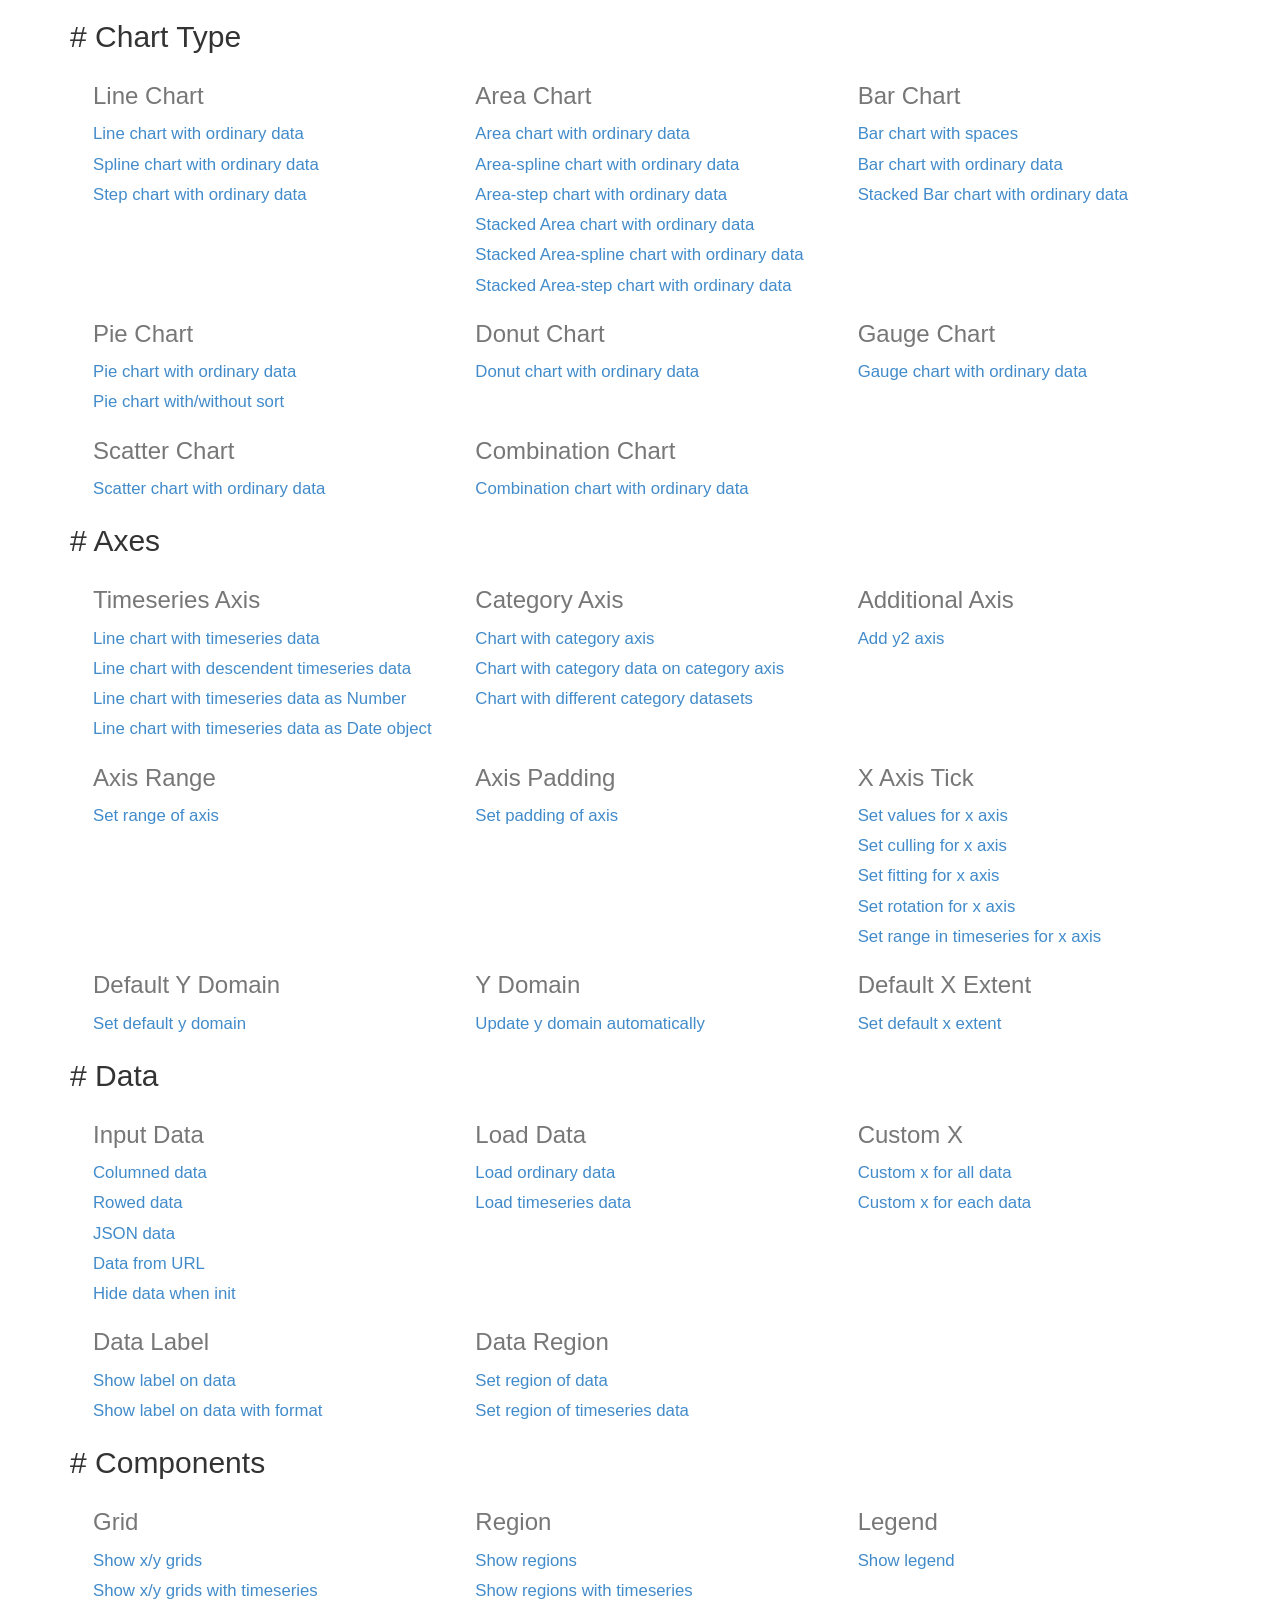
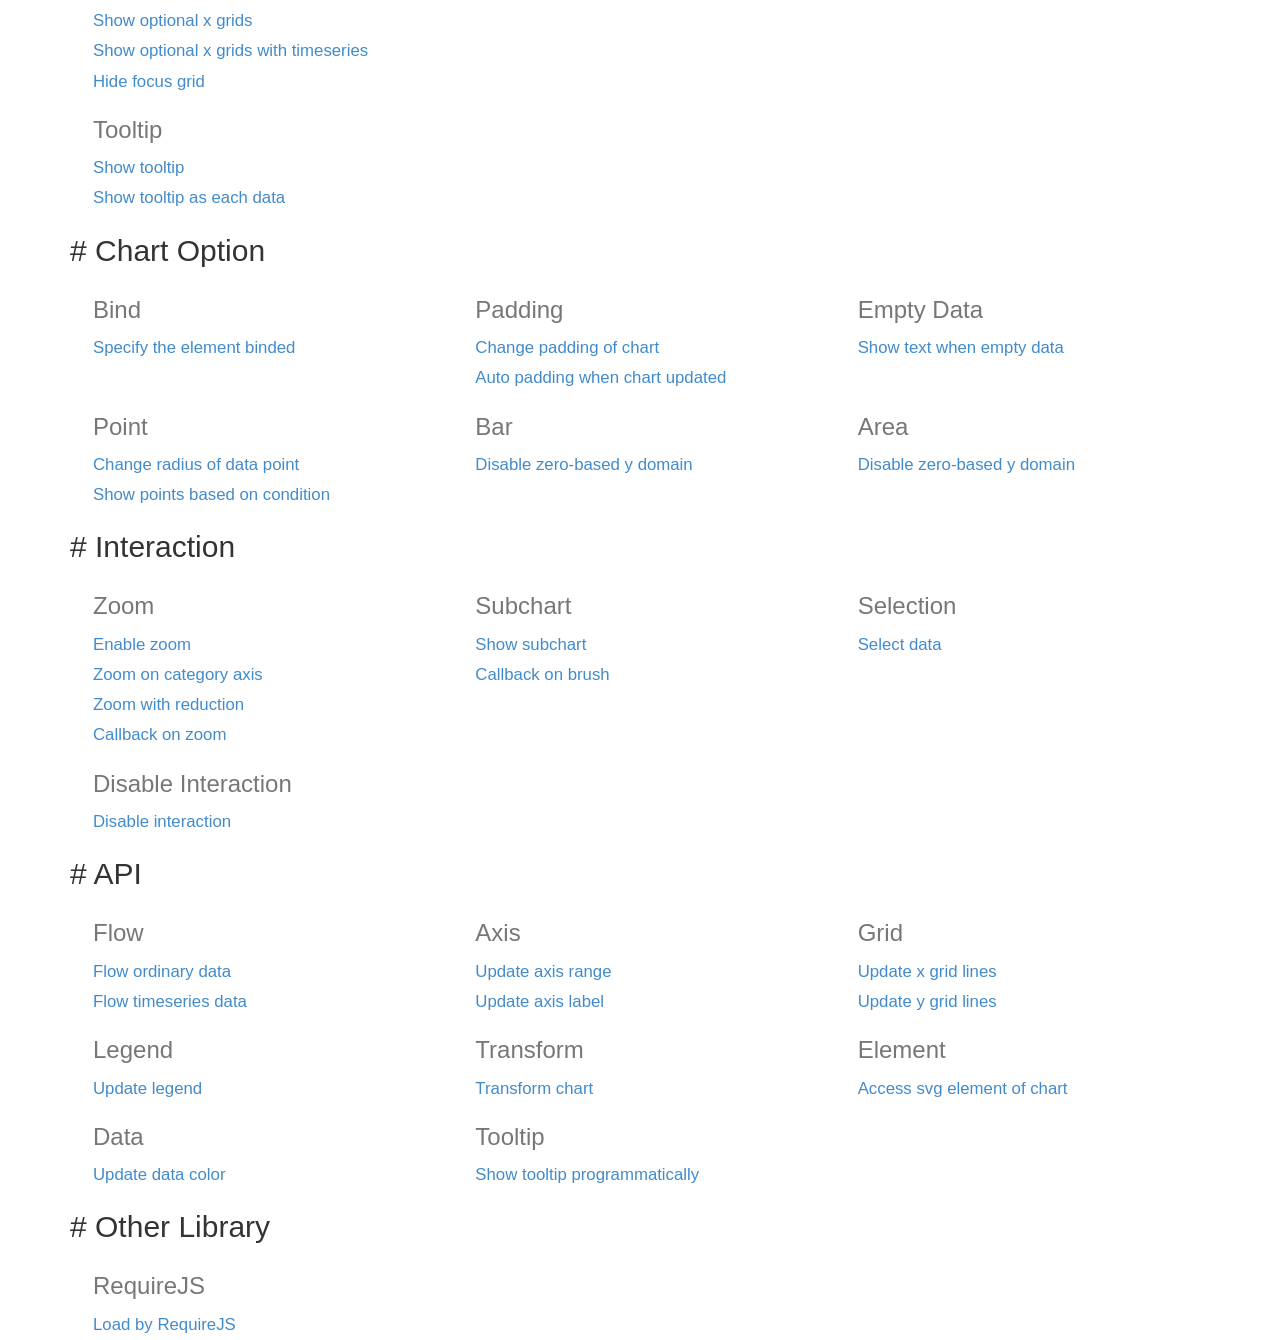
<file: WeatherApp/target/classes/static/assets/node_modules/c3-master/htdocs/index.html>
<html>
  <head>
    <link href="./css/bootstrap.min.css" rel="stylesheet">
    <link href="./css/index.css" rel="stylesheet">
  </head>
  <body>
    <div class="container">
      <div class="section">
        <h2># <span>Chart Type</span></h2>
        <div>
          <div class="row">
            <div class="col-md-4">
              <h3>Line Chart</h3>
              <a href="./samples/simple.html">
                Line chart with ordinary data
              </a>
              <a href="./samples/chart_spline.html">
                Spline chart with ordinary data
              </a>
              <a href="./samples/chart_step.html">
                Step chart with ordinary data
              </a>
            </div>
            <div class="col-md-4">
              <h3>Area Chart</h3>
              <a href="./samples/chart_area.html">
                Area chart with ordinary data
              </a>
              <a href="./samples/chart_area_spline.html">
                Area-spline chart with ordinary data
              </a>
              <a href="./samples/chart_area_step.html">
                Area-step chart with ordinary data
              </a>
              <a href="./samples/chart_area_stacked.html">
                Stacked Area chart with ordinary data
              </a>
              <a href="./samples/chart_area_spline_stacked.html">
                Stacked Area-spline chart with ordinary data
              </a>
              <a href="./samples/chart_area_step_stacked.html">
                Stacked Area-step chart with ordinary data
              </a>
            </div>
            <div class="col-md-4">
              <h3>Bar Chart</h3>
              <a href="./samples/chart_bar_space.html">
                  Bar chart with spaces
              </a>
              <a href="./samples/chart_bar.html">
                Bar chart with ordinary data
              </a>
              <a href="./samples/chart_bar_stacked.html">
                Stacked Bar chart with ordinary data
              </a>
            </div>
          </div>
          <div class="row">
            <div class="col-md-4">
              <h3>Pie Chart</h3>
              <a href="./samples/chart_pie.html">
                Pie chart with ordinary data
              </a>
              <a href="./samples/chart_pie_sort.html">
                Pie chart with/without sort
              </a>
            </div>
            <div class="col-md-4">
              <h3>Donut Chart</h3>
              <a href="./samples/chart_donut.html">
                Donut chart with ordinary data
              </a>
            </div>
            <div class="col-md-4">
              <h3>Gauge Chart</h3>
              <a href="./samples/chart_gauge.html">
                Gauge chart with ordinary data
              </a>
            </div>
          </div>
          <div class="row">
            <div class="col-md-4">
              <h3>Scatter Chart</h3>
              <a href="./samples/chart_scatter.html">
                Scatter chart with ordinary data
              </a>
            </div>
            <div class="col-md-4">
              <h3>Combination Chart</h3>
              <a href="./samples/chart_combination.html">
                Combination chart with ordinary data
              </a>
            </div>
          </div>
        </div>
      </div>

      <div class="section">
        <h2># <span>Axes</span></h2>
        <div>
          <div class="row">
            <div class="col-md-4">
              <h3>Timeseries Axis</h3>
              <a href="./samples/timeseries.html">
                Line chart with timeseries data
              </a>
              <a href="./samples/timeseries_descendent.html">
                Line chart with descendent timeseries data
              </a>
              <a href="./samples/timeseries_raw.html">
                Line chart with timeseries data as Number
              </a>
              <a href="./samples/timeseries_date.html">
                Line chart with timeseries data as Date object
              </a>
            </div>
            <div class="col-md-4">
              <h3>Category Axis</h3>
              <a href="./samples/categorized.html">
                Chart with category axis
              </a>
              <a href="./samples/custom_x_categorized.html">
                Chart with category data on category axis
              </a>
              <a href="./samples/different_category_datasets.html">
                Chart with different category datasets
              </a>
            </div>
            <div class="col-md-4">
              <h3>Additional Axis</h3>
              <a href="./samples/axes_y2.html">
                Add y2 axis
              </a>
            </div>
          </div>
          <div class="row">
            <div class="col-md-4">
              <h3>Axis Range</h3>
              <a href="./samples/axes_range.html">
                Set range of axis
              </a>
            </div>
            <div class="col-md-4">
              <h3>Axis Padding</h3>
              <a href="./samples/axes_padding.html">
                Set padding of axis
              </a>
            </div>
            <div class="col-md-4">
              <h3>X Axis Tick</h3>
              <a href="./samples/axes_x_tick_values.html">
                Set values for x axis
              </a>
              <a href="./samples/axes_x_tick_culling.html">
                Set culling for x axis
              </a>
              <a href="./samples/axes_x_tick_fit.html">
                Set fitting for x axis
              </a>
              <a href="./samples/axes_x_tick_rotate.html">
                Set rotation for x axis
              </a>
              <a href="./samples/axes_x_range_timeseries.html">
                Set range in timeseries for x axis
              </a>
            </div>
          </div>
          <div class="row">
            <div class="col-md-4">
              <h3>Default Y Domain</h3>
              <a href="./samples/axes_y_default.html">
                Set default y domain
              </a>
            </div>
            <div class="col-md-4">
              <h3>Y Domain</h3>
              <a href="./samples/domain_y.html">
                Update y domain automatically
              </a>
            </div>
            <div class="col-md-4">
              <h3>Default X Extent</h3>
              <a href="./samples/axes_x_extent.html">
                Set default x extent
              </a>
            </div>
          </div>
        </div>
      </div>

      <div class="section">
        <h2># <span>Data</span></h2>
        <div>
          <div class="row">
            <div class="col-md-4">
              <h3>Input Data</h3>
              <a href="./samples/data_columned.html">
                Columned data
              </a>
              <a href="./samples/data_rowed.html">
                Rowed data
              </a>
              <a href="./samples/data_json.html">
                JSON data
              </a>
              <a href="./samples/data_url.html">
                Data from URL
              </a>
              <a href="./samples/data_hide.html">
                Hide data when init
              </a>
            </div>
            <div class="col-md-4">
              <h3>Load Data</h3>
              <a href="./samples/data_load.html">
                Load ordinary data
              </a>
              <a href="./samples/data_load_timeseries.html">
                Load timeseries data
              </a>
            </div>
            <div class="col-md-4">
              <h3>Custom X</h3>
              <a href="./samples/custom_x_scale.html">
                Custom x for all data
              </a>
              <a href="./samples/custom_xs_scale.html">
                Custom x for each data
              </a>
            </div>
          </div>
          <div class="row">
            <div class="col-md-4">
              <h3>Data Label</h3>
              <a href="./samples/data_label.html">
                Show label on data
              </a>
              <a href="./samples/data_label_format.html">
                Show label on data with format
              </a>
            </div>
            <div class="col-md-4">
              <h3>Data Region</h3>
              <a href="./samples/data_region.html">
                Set region of data
              </a>
              <a href="./samples/data_region_timeseries.html">
                Set region of timeseries data
              </a>
            </div>
          </div>
        </div>
      </div>

      <div class="section">
        <h2># <span>Components</span></h2>
        <div>
          <div class="row">
            <div class="col-md-4">
              <h3>Grid</h3>
              <a href="./samples/grids.html">
                 Show x/y grids
              </a>
              <a href="./samples/grids_timeseries.html">
                 Show x/y grids with timeseries
              </a>
              <a href="./samples/grid_x_lines.html">
                 Show optional x grids
              </a>
              <a href="./samples/grid_x_lines_timeseries.html">
                 Show optional x grids with timeseries
              </a>
              <a href="./samples/grid_focus.html">
                 Hide focus grid
              </a>
            </div>
            <div class="col-md-4">
              <h3>Region</h3>
              <a href="./samples/regions.html">
                 Show regions
              </a>
              <a href="./samples/regions_timeseries.html">
                 Show regions with timeseries
              </a>
            </div>
            <div class="col-md-4">
              <h3>Legend</h3>
              <a href="./samples/legend.html">
                 Show legend
              </a>
            </div>
          </div>
          <div class="row">
            <div class="col-md-4">
              <h3>Tooltip</h3>
              <a href="./samples/tooltip_show.html">
                Show tooltip
              </a>
              <a href="./samples/tooltip_grouped.html">
                Show tooltip as each data
              </a>
            </div>
          </div>
        </div>
      </div>

      <div class="section">
        <h2># <span>Chart Option</span></h2>
        <div>
          <div class="row">
            <div class="col-md-4">
              <h3>Bind</h3>
              <a href="./samples/bindto.html">
                Specify the element binded
              </a>
            </div>
            <div class="col-md-4">
              <h3>Padding</h3>
              <a href="./samples/padding.html">
                Change padding of chart
              </a>
              <a href="./samples/padding_update.html">
                Auto padding when chart updated
              </a>
            </div>
            <div class="col-md-4">
              <h3>Empty Data</h3>
              <a href="./samples/emptydata.html">
                Show text when empty data
              </a>
            </div>
          </div>
          <div class="row">
            <div class="col-md-4">
              <h3>Point</h3>
              <a href="./samples/point_r.html">
                Change radius of data point
              </a>
              <a href="./samples/point_show.html">
                Show points based on condition
              </a>
            </div>
            <div class="col-md-4">
              <h3>Bar</h3>
              <a href="./samples/bar_zerobased.html">
                Disable zero-based y domain
              </a>
            </div>
            <div class="col-md-4">
              <h3>Area</h3>
              <a href="./samples/area_zerobased.html">
                Disable zero-based y domain
              </a>
            </div>
          </div>
        </div>
      </div>

      <div class="section">
        <h2># <span>Interaction</span></h2>
        <div>
          <div class="row">
            <div class="col-md-4">
              <h3>Zoom</h3>
              <a href="./samples/zoom.html">
                Enable zoom
              </a>
              <a href="./samples/zoom.html">
                Zoom on category axis
              </a>
              <a href="./samples/zoom_reduction.html">
                Zoom with reduction
              </a>
              <a href="./samples/zoom_onzoom.html">
                Callback on zoom
              </a>
            </div>
            <div class="col-md-4">
              <h3>Subchart</h3>
              <a href="./samples/subchart.html">
                Show subchart
              </a>
              <a href="./samples/subchart_onbrush.html">
                Callback on brush
              </a>
            </div>
            <div class="col-md-4">
              <h3>Selection</h3>
              <a href="./samples/selection.html">
                Select data
              </a>
            </div>
          </div>
          <div class="row">
            <div class="col-md-4">
              <h3>Disable Interaction</h3>
              <a href="./samples/interaction_enabled.html">
                Disable interaction
              </a>
            </div>
          </div>
        </div>
      </div>

      <div class="section">
        <h2># <span>API</span></h2>
        <div>
          <div class="row">
            <div class="col-md-4">
              <h3>Flow</h3>
              <a href="./samples/api_flow.html">
                Flow ordinary data
              </a>
              <a href="./samples/api_flow_timeseries.html">
                Flow timeseries data
              </a>
            </div>
            <div class="col-md-4">
              <h3>Axis</h3>
              <a href="./samples/api_axis_range.html">
                Update axis range
              </a>
              <a href="./samples/api_axis_label.html">
                Update axis label
              </a>
            </div>
            <div class="col-md-4">
              <h3>Grid</h3>
              <a href="./samples/api_xgrid_lines.html">
                Update x grid lines
              </a>
              <a href="./samples/api_ygrid_lines.html">
                Update y grid lines
              </a>
            </div>
          </div>
          <div class="row">
            <div class="col-md-4">
              <h3>Legend</h3>
              <a href="./samples/api_legend.html">
                Update legend
              </a>
            </div>
            <div class="col-md-4">
              <h3>Transform</h3>
              <a href="./samples/api_transform.html">
                Transform chart
              </a>
            </div>
            <div class="col-md-4">
              <h3>Element</h3>
              <a href="./samples/element.html">
                Access svg element of chart
              </a>
            </div>
          </div>
          <div class="row">
            <div class="col-md-4">
              <h3>Data</h3>
              <a href="./samples/api_data_colors.html">
                Update data color
              </a>
            </div>
            <div class="col-md-4">
              <h3>Tooltip</h3>
              <a href="./samples/api_tooltip_show.html">
                Show tooltip programmatically
              </a>
            </div>
          </div>
        </div>
      </div>

      <div class="section">
        <h2># <span>Other Library</span></h2>
        <div>
          <div class="row">
            <div class="col-md-4">
              <h3>RequireJS</h3>
              <a href="./samples/requirejs.html">
                Load by RequireJS
              </a>
            </div>
          </div>
        </div>
      </div>

    </div>
  </body>
</html>
</file>
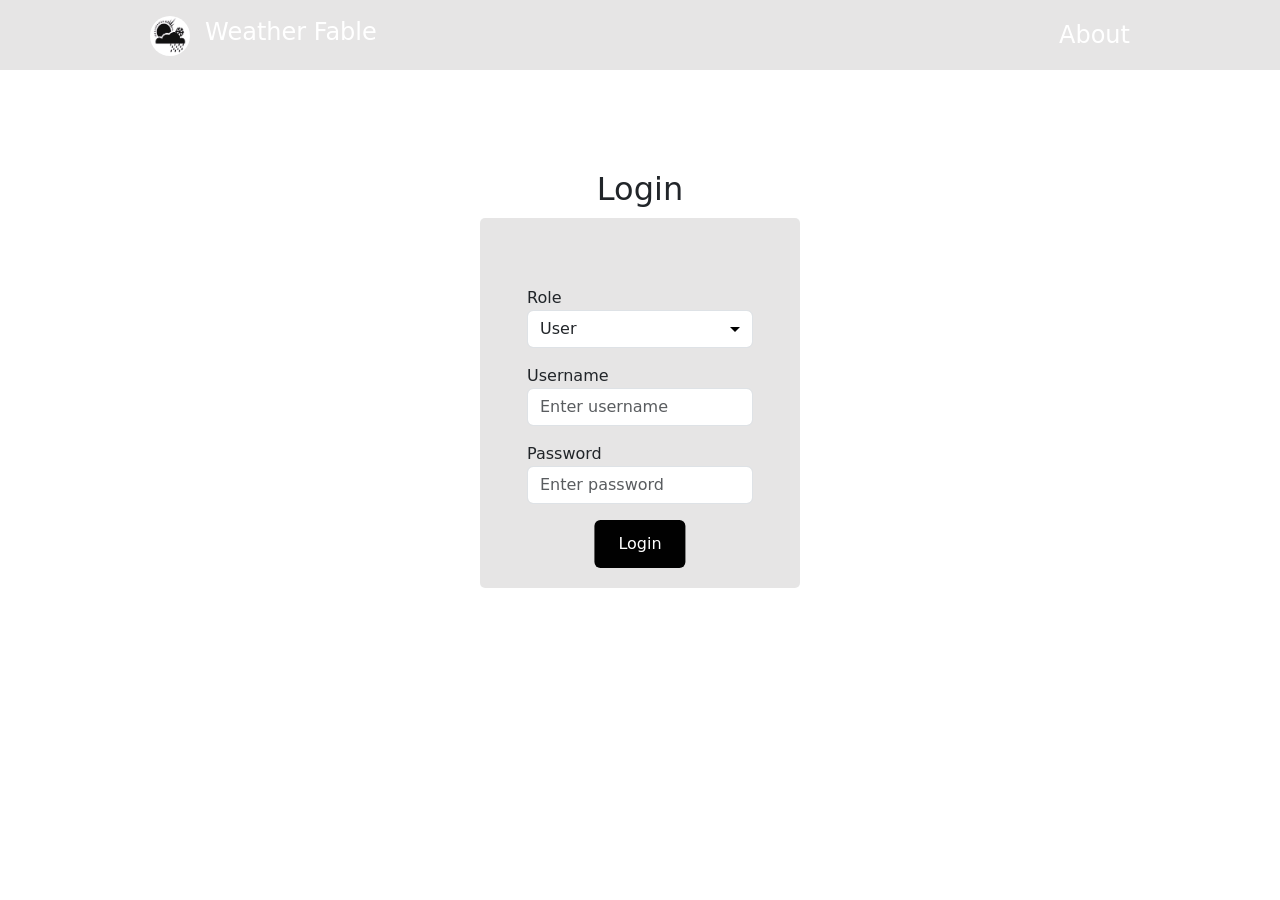
<file: Frontend_Weather/comlogin.html>
<!DOCTYPE html>
<html lang="en">
<head>
    <meta charset="UTF-8">
    <meta name="viewport" content="width=device-width, initial-scale=1.0">
    <title>Weather Fable</title>
   
    <link href="https://cdn.jsdelivr.net/npm/bootstrap@5.1.3/dist/css/bootstrap.min.css" rel="stylesheet">
    <style>

/* @import url("https://fonts.googleapis.com/css2?family=Roboto:wght@400&display=swap"); */
        /* body {
            min-height: 100vh;
            background-image: url('https://cdn.pixabay.com/photo/2017/08/16/03/09/halo-2646333_1280.jpg');
            background-size: cover;
        }

        .container {
            display: flex;
            justify-content: center;
            align-items: center;
            height: 1%;
        }

        .form-group {
            margin-bottom: 1rem;
        }

        .title {
            margin-bottom: 2rem;
        }

        .navbar {
            background-color: #333;
            height: auto;
        }

        .navbar div{
            width: auto;
        }

        .navbar-brand, .navbar-text {
            color: #fff;
        } */


        body {
            min-height: 100vh;
            background-image: url('https://cdn.pixabay.com/photo/2017/08/16/03/09/halo-2646333_1280.jpg');
            background-size: cover;
        }

        .container {
            display: flex;
            justify-content: center;
            align-items: center;
            height: 370px;
            width: 25%;
            margin-top: 10px;
            border-radius: 5px;
            /* border: 2px solid white; */
            background-color: rgba(10, 9, 9, 0.1);
        }

        .form-group {
            margin-bottom: 1rem;
        }

        .title {
            margin-bottom: 2rem;
        }

        /* .navbar {
            background-color: rgba(10, 9, 9, 0.1);
            height: auto;
            border: 3x solid white;
            
        }

        .navbar div{
            width: auto;
            /* border: 3px solid black; 
            margin-left: 150px;
        }

        .navbar-brand, .navbar-text {
            color: #f5f0f0;
           
        }

        .navbar div a {
            text-decoration: none;
        }
        .navbar img {
            border-radius: 50%;
            width: 40px;
            height: 40px;
        } */
        .navbar{
            /* border: 3px solid black; */
            height: 70px;
            background-color: rgba(10, 9, 9, 0.1);
            
        }
        .logo{
            /* border: 3px solid black; */
            margin-left: 150px;
            text-decoration: none;
        }
        .logo a{
            text-decoration: none;
            color: #ffff;
            font-size: x-large;
         /* margin-bottom: -30px;
            /* padding-top: 20px; 
            border: 3px solid black;  */
        }

        .logo img {
            margin-right: 10px;
        }

        .services{
            /* border: 3px solid black; */
            margin-right: 150px;

        }

        .navbar img {
            border-radius: 50%;
            width: 40px;
            height: 40px;
        }
        .services a{
            text-decoration: none;
            color: #ffff;
            font-size: x-large;
        }
        /* .about, .navbar-text {
            color: #f5f0f0;
        }

        .navbar a {
            text-decoration: none;
            margin-right: 50px;
        } */

        .container button {
            position: absolute;
            /* bottom: 20px; or any desired distance from the bottom */
            left: 50%;
            transform: translateX(-50%);
            background-color: rgba(1, 1, 1, 1); /* original color */
            color: white;
            font-size: 16px;
            padding: 12px 24px;
            border: none;
            cursor: pointer;
            transition: background-color 0.3s ease;
            /* margin-bottom: 200px; */
            /* margin-top: 100px; */
        }

       
        /* option {
    background-repeat: no-repeat;
    background-position: 2px center;
    padding-left: 22px;
}

option[value="user"] {
    background-image: url('path/to/user-icon.png');
} */
        .container button:hover {
            background-color: rgba(10, 9, 9, 0.1);
            
        }




        .dropdown select {
    appearance: none;
    -moz-appearance: none;
    -webkit-appearance: none;
    background-image: url('data:image/svg+xml;utf8,<svg fill="black" height="24" viewBox="0 0 24 24" width="24" xmlns="http://www.w3.org/2000/svg"><path d="M7 10l5 5 5-5z"/><path d="M0 0h24v24H0z" fill="none"/></svg>');
    background-repeat: no-repeat;
    background-position: right 5px top 50%;
    padding-right: 25px; /* Adjust the padding to ensure space for the arrow */
}

.dropdown select::-ms-expand {
    display: none;
}

.caret {
    position: absolute;
    top: 50%;
    right: 10px;
    transform: translateY(-50%);
    pointer-events: none;
}


        
    </style>
    <!-- <link href="https://cdn.jsdelivr.net/npm/bootstrap@5.3.2/dist/css/bootstrap.min.css" rel="stylesheet" integrity="sha384-T3c6CoIi6uLrA9TneNEoa7RxnatzjcDSCmG1MXxSR1GAsXEV/Dwwykc2MPK8M2HN" crossorigin="anonymous"> -->
</head>
<body>

    <div class="navbar">
<div class="logo">
    <img src="Logo.png" alt="Weather Fable Logo" width="40" height="40">
        
        <a href="Homepage.html" >Weather Fable</a>
</div>
<div class="services">
    <a href="about.html">About</a>
</div>
    </div>
<!--     
    <nav class="navbar">
        <div><img src="./images/Screenshot__35_-removebg-preview.png" alt="Weather Fable Logo" width="40" height="40">
        
        <a href="#" class="navbar-brand">Weather Fable</a></div>
        <a href="#" class="about">About</a>
    </nav> -->

    <!-- <div class="logo">
        <h1 class="title">Weather Fable</h1>
        <img src="./images/Screenshot (35).png" alt="Weather Fable Logo">
    </div> -->
    <h2 style="text-align: center; margin-top: 100px;">Login</h2>
    
    <div class="container">
        <!-- <h2 class="title">Login</h2> -->
        <form>
            <div class="form-group">
                <label for="role">Role</label>&nbsp;
                <div class="dropdown">
                    <select class="form-control" id="role">
                        <option value="user">User</option>
                        <option value="admin">Admin</option>
                    </select>
                    <span class="caret"></span>
                </div>
            </div>
            <!-- <div class="form-group">
                <label for="role">Role</label>&nbsp;
                <select class="form-control" id="role">
                    <option value="user">User</option>
                    <option value="admin">Admin</option>
                </select>
            </div> -->
            <div class="form-group">
                <label for="username">Username</label>
                <input type="text" class="form-control" id="username" placeholder="Enter username">
            </div>
            <div class="form-group">
                <label for="password">Password</label>
                <input type="password" class="form-control" id="password" placeholder="Enter password">
            </div>
            
            <button type="submit" class="btn btn-primary">Login</button>
        </form>
    </div>

    <!-- Bootstrap JavaScript Bundle -->
    <script src="https://cdn.jsdelivr.net/npm/bootstrap@5.1.3/dist/js/bootstrap.bundle.min.js"></script>
    <script>
        document.querySelector('form').addEventListener('submit', function(event) {
            event.preventDefault();
            var username = document.getElementById('username').value;
            var password = document.getElementById('password').value;
            var role = document.getElementById('role').value;
            // Redirect logic goes here
            if (role === 'user') {
                window.location.href = '/user-dashboard';
            } else if (role === 'admin') {
                window.location.href = '/admin-dashboard';
            }
        });
    </script>
    <script src="https://cdn.jsdelivr.net/npm/bootstrap@5.3.2/dist/js/bootstrap.bundle.min.js" integrity="sha384-C6RzsynM9kWDrMNeT87bh95OGNyZPhcTNXj1NW7RuBCsyN/o0jlpcV8Qyq46cDfL" crossorigin="anonymous"></script>
</body>
</html>
</file>
<file: WeatherApp/target/classes/static/assets/node_modules/c3-master/htdocs/css/index.css>
.row {
  margin-left: 8px;
}
.row a {
  display: block;
  text-align: left;
  font-size: 1.2em;
  line-height: 1.8;
}
.row h3 {
  color: #777;
}
</file>
